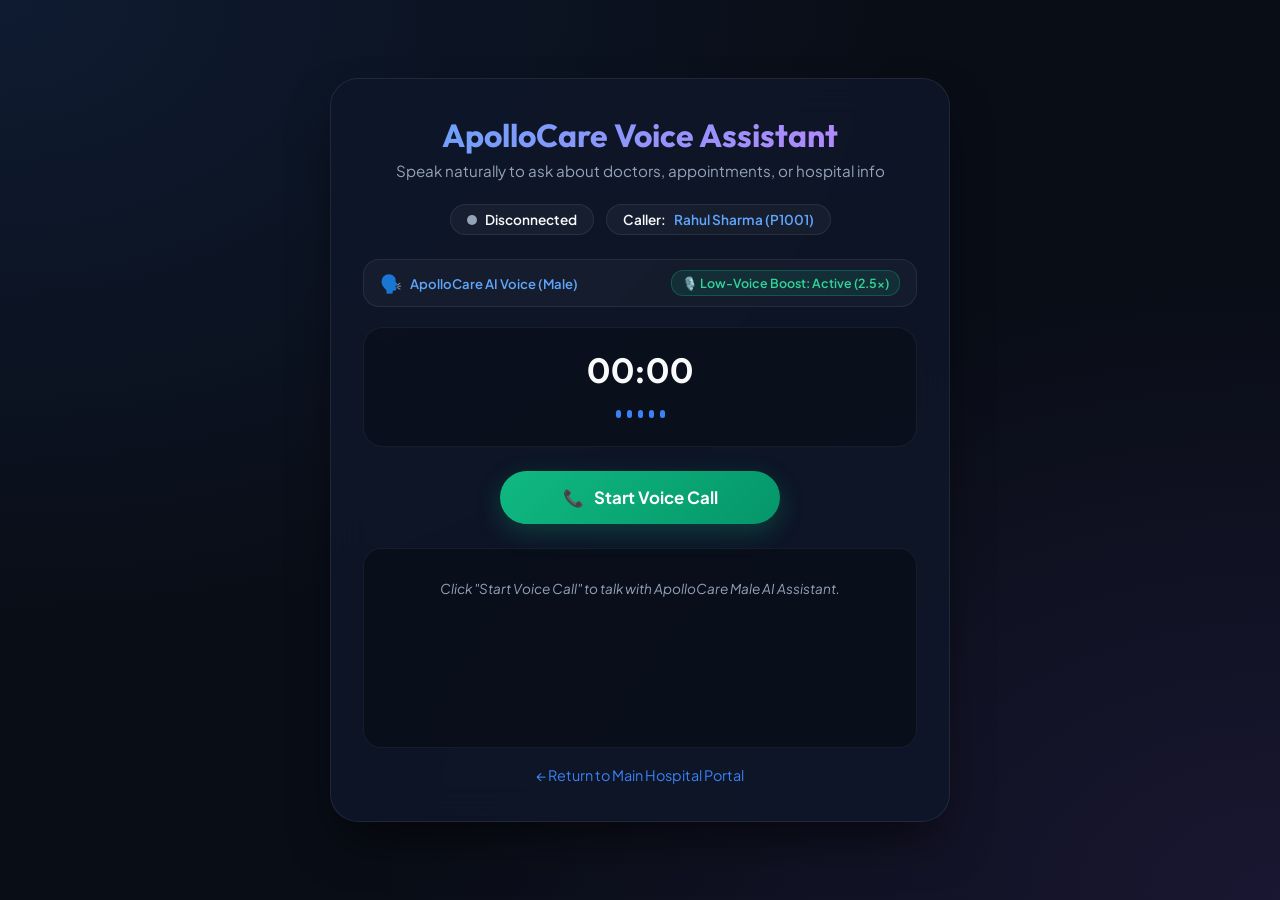
<file: static/call.html>
<!DOCTYPE html>
<html lang="en">
<head>
    <meta charset="UTF-8">
    <meta name="viewport" content="width=device-width, initial-scale=1.0">
    <title>ApolloCare Smart Hospital - Voice Assistant</title>
    <link rel="preconnect" href="https://fonts.googleapis.com">
    <link rel="preconnect" href="https://fonts.gstatic.com" crossorigin>
    <link href="https://fonts.googleapis.com/css2?family=Outfit:wght@400;500;600;700&family=Plus+Jakarta+Sans:wght@400;500;600;700&display=swap" rel="stylesheet">
    <style>
        :root {
            --bg-dark: #090d16;
            --card-bg: rgba(15, 23, 42, 0.85);
            --card-border: rgba(255, 255, 255, 0.08);
            --accent-primary: #3b82f6;
            --accent-green: #10b981;
            --accent-red: #ef4444;
            --accent-purple: #8b5cf6;
            --text-main: #f8fafc;
            --text-muted: #94a3b8;
        }

        * {
            box-sizing: border-box;
            margin: 0;
            padding: 0;
            font-family: 'Plus Jakarta Sans', sans-serif;
        }

        body {
            background-color: var(--bg-dark);
            background-image: 
                radial-gradient(at 0% 0%, rgba(59, 130, 246, 0.12) 0px, transparent 50%),
                radial-gradient(at 100% 100%, rgba(139, 92, 246, 0.12) 0px, transparent 50%);
            color: var(--text-main);
            min-height: 100vh;
            display: flex;
            flex-direction: column;
            align-items: center;
            justify-content: center;
            padding: 24px;
        }

        .container {
            width: 100%;
            max-width: 620px;
            background: var(--card-bg);
            backdrop-filter: blur(20px);
            -webkit-backdrop-filter: blur(20px);
            border: 1px solid var(--card-border);
            border-radius: 28px;
            padding: 36px 32px;
            box-shadow: 0 25px 50px -12px rgba(0, 0, 0, 0.6);
        }

        .header {
            text-align: center;
            margin-bottom: 24px;
        }

        .header h1 {
            font-family: 'Outfit', sans-serif;
            font-size: 2rem;
            font-weight: 700;
            background: linear-gradient(135deg, #60a5fa, #c084fc);
            -webkit-background-clip: text;
            -webkit-text-fill-color: transparent;
            margin-bottom: 6px;
        }

        .header p {
            color: var(--text-muted);
            font-size: 0.95rem;
        }

        .badge-bar {
            display: flex;
            justify-content: center;
            gap: 12px;
            margin-bottom: 24px;
        }

        .badge {
            display: inline-flex;
            align-items: center;
            gap: 8px;
            padding: 6px 16px;
            border-radius: 20px;
            font-size: 0.85rem;
            font-weight: 600;
            background: rgba(255, 255, 255, 0.04);
            border: 1px solid rgba(255, 255, 255, 0.08);
        }

        .status-dot {
            width: 10px;
            height: 10px;
            border-radius: 50%;
            background-color: var(--text-muted);
            transition: all 0.3s ease;
        }

        .status-dot.active {
            background-color: var(--accent-green);
            box-shadow: 0 0 12px var(--accent-green);
            animation: pulse 1.5s infinite;
        }

        .status-dot.speaking {
            background-color: var(--accent-purple);
            box-shadow: 0 0 12px var(--accent-purple);
        }

        .status-dot.connecting {
            background-color: #f59e0b;
        }

        @keyframes pulse {
            0% { transform: scale(0.95); opacity: 0.8; }
            50% { transform: scale(1.15); opacity: 1; }
            100% { transform: scale(0.95); opacity: 0.8; }
        }

        .call-visualizer {
            height: 120px;
            background: rgba(0, 0, 0, 0.25);
            border-radius: 20px;
            border: 1px solid rgba(255, 255, 255, 0.06);
            display: flex;
            flex-direction: column;
            align-items: center;
            justify-content: center;
            margin-bottom: 24px;
        }

        .timer {
            font-family: 'Outfit', monospace;
            font-size: 2.2rem;
            font-weight: 600;
            letter-spacing: 1px;
            color: var(--text-main);
        }

        .waves {
            display: flex;
            align-items: center;
            gap: 6px;
            height: 24px;
            margin-top: 10px;
        }

        .wave-bar {
            width: 5px;
            height: 8px;
            background: var(--accent-primary);
            border-radius: 4px;
            transition: height 0.15s ease;
        }

        .call-visualizer.active .wave-bar {
            animation: wave 1.2s infinite ease-in-out;
        }

        .call-visualizer.speaking .wave-bar {
            animation: wave-speaking 0.8s infinite ease-in-out;
            background: var(--accent-purple);
        }

        .call-visualizer.active .wave-bar:nth-child(1) { animation-delay: 0.0s; }
        .call-visualizer.active .wave-bar:nth-child(2) { animation-delay: 0.2s; }
        .call-visualizer.active .wave-bar:nth-child(3) { animation-delay: 0.4s; }
        .call-visualizer.active .wave-bar:nth-child(4) { animation-delay: 0.1s; }
        .call-visualizer.active .wave-bar:nth-child(5) { animation-delay: 0.3s; }

        @keyframes wave {
            0%, 100% { height: 8px; }
            50% { height: 24px; background: var(--accent-primary); }
        }

        @keyframes wave-speaking {
            0%, 100% { height: 10px; }
            50% { height: 30px; background: var(--accent-purple); }
        }

        .controls {
            display: flex;
            justify-content: center;
            margin-bottom: 24px;
        }

        .btn-call {
            width: 100%;
            max-width: 280px;
            padding: 16px 28px;
            border-radius: 50px;
            border: none;
            font-size: 1.05rem;
            font-weight: 700;
            cursor: pointer;
            display: flex;
            align-items: center;
            justify-content: center;
            gap: 10px;
            transition: all 0.3s ease;
            box-shadow: 0 8px 24px rgba(16, 185, 129, 0.25);
            background: linear-gradient(135deg, #10b981, #059669);
            color: #ffffff;
        }

        .btn-call.active {
            background: linear-gradient(135deg, #ef4444, #dc2626);
            box-shadow: 0 8px 24px rgba(239, 68, 68, 0.25);
        }

        .btn-call:disabled {
            opacity: 0.6;
            cursor: not-allowed;
        }

        .transcript-box {
            background: rgba(0, 0, 0, 0.3);
            border: 1px solid rgba(255, 255, 255, 0.06);
            border-radius: 18px;
            padding: 18px;
            height: 200px;
            overflow-y: auto;
            display: flex;
            flex-direction: column;
            gap: 12px;
            margin-bottom: 16px;
        }

        .chat-bubble {
            max-width: 88%;
            padding: 12px 16px;
            border-radius: 16px;
            font-size: 0.92rem;
            line-height: 1.5;
        }

        .chat-bubble.ai {
            align-self: flex-start;
            background: rgba(139, 92, 246, 0.2);
            border: 1px solid rgba(139, 92, 246, 0.35);
            color: #f3e8ff;
        }

        .chat-bubble.system {
            align-self: center;
            background: transparent;
            color: var(--text-muted);
            font-size: 0.85rem;
            font-style: italic;
            text-align: center;
        }

        .controls-bar {
            display: flex;
            align-items: center;
            justify-content: space-between;
            gap: 10px;
            margin-bottom: 20px;
            background: rgba(255, 255, 255, 0.03);
            border: 1px solid rgba(255, 255, 255, 0.08);
            border-radius: 16px;
            padding: 10px 16px;
            font-size: 0.82rem;
        }

        .voice-select-wrap {
            display: flex;
            align-items: center;
            gap: 8px;
        }

        .voice-select-wrap label {
            color: var(--text-muted);
            font-weight: 600;
        }

        .voice-select {
            background: rgba(15, 23, 42, 0.9);
            border: 1px solid rgba(255, 255, 255, 0.15);
            color: #60a5fa;
            font-weight: 600;
            border-radius: 8px;
            padding: 5px 10px;
            outline: none;
            font-size: 0.82rem;
            cursor: pointer;
        }

        .mic-boost-badge {
            display: inline-flex;
            align-items: center;
            gap: 6px;
            padding: 4px 10px;
            background: rgba(16, 185, 129, 0.12);
            border: 1px solid rgba(16, 185, 129, 0.3);
            border-radius: 12px;
            color: #34d399;
            font-weight: 600;
            font-size: 0.78rem;
        }

        .nav-footer {
            margin-top: 16px;
            text-align: center;
        }

        .nav-footer a {
            color: var(--accent-primary);
            text-decoration: none;
            font-size: 0.9rem;
        }

        .nav-footer a:hover {
            text-decoration: underline;
        }
    </style>
</head>
<body>

    <div class="container">
        <div class="header">
            <h1>ApolloCare Voice Assistant</h1>
            <p>Speak naturally to ask about doctors, appointments, or hospital info</p>
        </div>

        <div class="badge-bar">
            <div class="badge">
                <span class="status-dot" id="statusDot"></span>
                <span id="statusText">Disconnected</span>
            </div>
            <div class="badge">
                <span>Caller:</span>
                <span style="color: #60a5fa;">Rahul Sharma (P1001)</span>
            </div>
        </div>

        <!-- Voice & Mic Sensitivity Bar -->
        <div class="controls-bar">
            <div class="voice-select-wrap">
                <span style="font-size: 1.1rem;">🗣️</span>
                <span style="font-weight: 600; color: #60a5fa;">ApolloCare AI Voice (Male)</span>
            </div>
            <div class="mic-boost-badge" title="Dynamic Range Compression & 2.5x Gain Boost active for whispers and low speech">
                <span>🎙️ Low-Voice Boost: Active (2.5x)</span>
            </div>
        </div>

        <div class="call-visualizer" id="visualizer">
            <div class="timer" id="callTimer">00:00</div>
            <div class="waves" id="wavesContainer">
                <div class="wave-bar"></div>
                <div class="wave-bar"></div>
                <div class="wave-bar"></div>
                <div class="wave-bar"></div>
                <div class="wave-bar"></div>
            </div>
        </div>

        <div class="controls">
            <button class="btn-call" id="callBtn" onclick="toggleCall()">
                <span>📞</span> <span id="callBtnText">Start Voice Call</span>
            </button>
        </div>

        <div class="transcript-box" id="transcriptBox">
            <div class="chat-bubble system" id="placeholderMsg">Click "Start Voice Call" to talk with ApolloCare Male AI Assistant.</div>
        </div>

        <div class="nav-footer">
            <a href="/">← Return to Main Hospital Portal</a>
        </div>
    </div>

    <script>
        let ws = null;
        let isCallActive = false;
        let isAISpeaking = false;
        let timerInterval = null;
        let secondsElapsed = 0;

        // Audio Recording with Low-Voice Boost (16kHz PCM)
        let audioCtxRecord = null;
        let mediaStream = null;
        let micSourceNode = null;
        let compressorNode = null;
        let gainNode = null;
        let analyserNode = null;
        let scriptNode = null;
        let micAnimFrame = null;

        // Audio Playback (24kHz PCM)
        let audioCtxPlay = null;
        let nextPlayTime = 0;
        let activeSources = [];

        const callBtn = document.getElementById('callBtn');
        const callBtnText = document.getElementById('callBtnText');
        const statusDot = document.getElementById('statusDot');
        const statusText = document.getElementById('statusText');
        const visualizer = document.getElementById('visualizer');
        const callTimer = document.getElementById('callTimer');
        const transcriptBox = document.getElementById('transcriptBox');
        const waveBars = document.querySelectorAll('.wave-bar');

        function updateStatus(text, stateClass) {
            statusText.innerText = text;
            statusDot.className = 'status-dot ' + (stateClass || '');

            if (stateClass === 'speaking') {
                visualizer.className = 'call-visualizer speaking';
            } else if (stateClass === 'active') {
                visualizer.className = 'call-visualizer active';
            } else {
                visualizer.className = 'call-visualizer';
            }
        }

        function appendAIBubble(text) {
            const placeholder = document.getElementById('placeholderMsg');
            if (placeholder) {
                placeholder.remove();
            }

            let lastBubble = transcriptBox.lastElementChild;
            if (lastBubble && lastBubble.classList.contains('ai') && !lastBubble.getAttribute('data-complete')) {
                lastBubble.innerText += text;
            } else {
                const bubble = document.createElement('div');
                bubble.className = 'chat-bubble ai';
                bubble.innerText = "👨‍⚕️ " + text;
                transcriptBox.appendChild(bubble);
            }
            transcriptBox.scrollTop = transcriptBox.scrollHeight;
        }

        function appendSystemMessage(text) {
            const bubble = document.createElement('div');
            bubble.className = 'chat-bubble system';
            bubble.innerText = text;
            transcriptBox.appendChild(bubble);
            transcriptBox.scrollTop = transcriptBox.scrollHeight;
        }

        function markLastAIBubbleComplete() {
            let lastBubble = transcriptBox.lastElementChild;
            if (lastBubble && lastBubble.classList.contains('ai')) {
                lastBubble.setAttribute('data-complete', 'true');
            }
        }

        function startTimer() {
            secondsElapsed = 0;
            callTimer.innerText = "00:00";
            timerInterval = setInterval(() => {
                secondsElapsed++;
                const mins = String(Math.floor(secondsElapsed / 60)).padStart(2, '0');
                const secs = String(secondsElapsed % 60).padStart(2, '0');
                callTimer.innerText = `${mins}:${secs}`;
            }, 1000);
        }

        function stopTimer() {
            if (timerInterval) clearInterval(timerInterval);
            callTimer.innerText = "00:00";
        }

        // ==========================================
        // 1. Microphone Capture with Low-Voice Boost
        // ==========================================
        async function startMicrophoneCapture() {
            try {
                mediaStream = await navigator.mediaDevices.getUserMedia({
                    audio: {
                        channelCount: 1,
                        sampleRate: 16000,
                        echoCancellation: true,
                        noiseSuppression: true,
                        autoGainControl: true
                    }
                });

                audioCtxRecord = new (window.AudioContext || window.webkitAudioContext)();
                micSourceNode = audioCtxRecord.createMediaStreamSource(mediaStream);

                // Dynamic Range Compressor: Boosts low/quiet voice and whispers
                compressorNode = audioCtxRecord.createDynamicsCompressor();
                compressorNode.threshold.setValueAtTime(-50, audioCtxRecord.currentTime); // Pick up soft whispers
                compressorNode.knee.setValueAtTime(40, audioCtxRecord.currentTime);
                compressorNode.ratio.setValueAtTime(12, audioCtxRecord.currentTime);
                compressorNode.attack.setValueAtTime(0.003, audioCtxRecord.currentTime);
                compressorNode.release.setValueAtTime(0.25, audioCtxRecord.currentTime);

                // 2.5x Low-Voice Gain Boost
                gainNode = audioCtxRecord.createGain();
                gainNode.gain.setValueAtTime(2.5, audioCtxRecord.currentTime);

                // Audio Analyser for real-time wave meter
                analyserNode = audioCtxRecord.createAnalyser();
                analyserNode.fftSize = 64;

                // Script processor to extract 16kHz PCM frames
                scriptNode = audioCtxRecord.createScriptProcessor(2048, 1, 1);

                scriptNode.onaudioprocess = (e) => {
                    if (!isCallActive || !ws || ws.readyState !== WebSocket.OPEN) return;

                    const float32Data = e.inputBuffer.getChannelData(0);

                    // Acoustic Echo Suppression / Speaker Gating:
                    // If AI is actively speaking, drop mic audio to prevent speaker echo
                    // from triggering premature interruptions or mid-speech cutoff.
                    if (isAISpeaking) {
                        let sumSq = 0;
                        for (let i = 0; i < float32Data.length; i++) {
                            sumSq += float32Data[i] * float32Data[i];
                        }
                        const rms = Math.sqrt(sumSq / float32Data.length);
                        if (rms < 0.14) {
                            return; // Filter out speaker audio bleed
                        }
                    }

                    const sampleRate = audioCtxRecord.sampleRate;
                    
                    // Convert to 16-bit PCM with soft limiting
                    const pcm16 = float32To16BitPCM(float32Data, sampleRate, 16000, 1.8);
                    if (pcm16.length > 0) {
                        const b64Data = arrayBufferToBase64(pcm16.buffer);
                        ws.send(JSON.stringify({
                            event: "audio",
                            data: b64Data
                        }));
                    }
                };

                // Connect audio pipeline: mic -> compressor -> gain -> analyser -> processor
                micSourceNode.connect(compressorNode);
                compressorNode.connect(gainNode);
                gainNode.connect(analyserNode);
                gainNode.connect(scriptNode);
                scriptNode.connect(audioCtxRecord.destination);

                startMicVisualizer();
            } catch (err) {
                console.error("[Mic Error]", err);
                appendSystemMessage("Microphone permission denied: " + err.message);
                updateStatus("Mic Error", "");
                stopCall();
            }
        }

        function startMicVisualizer() {
            if (!analyserNode) return;
            const dataArray = new Uint8Array(analyserNode.frequencyBinCount);

            function updateWaveBars() {
                if (!isCallActive) return;
                analyserNode.getByteFrequencyData(dataArray);

                // Calculate average volume level
                let sum = 0;
                for (let i = 0; i < dataArray.length; i++) {
                    sum += dataArray[i];
                }
                const avg = sum / dataArray.length;

                // Animate bars even on low whispered voice
                if (waveBars.length > 0 && visualizer.classList.contains('active')) {
                    waveBars.forEach((bar, idx) => {
                        const val = dataArray[idx % dataArray.length] || avg;
                        const height = Math.max(6, Math.min(28, (val / 255) * 35));
                        bar.style.height = `${height}px`;
                    });
                }

                micAnimFrame = requestAnimationFrame(updateWaveBars);
            }
            updateWaveBars();
        }

        function stopMicrophoneCapture() {
            if (micAnimFrame) {
                cancelAnimationFrame(micAnimFrame);
                micAnimFrame = null;
            }
            if (scriptNode) {
                scriptNode.disconnect();
                scriptNode = null;
            }
            if (gainNode) {
                gainNode.disconnect();
                gainNode = null;
            }
            if (compressorNode) {
                compressorNode.disconnect();
                compressorNode = null;
            }
            if (analyserNode) {
                analyserNode.disconnect();
                analyserNode = null;
            }
            if (micSourceNode) {
                micSourceNode.disconnect();
                micSourceNode = null;
            }
            if (audioCtxRecord) {
                audioCtxRecord.close();
                audioCtxRecord = null;
            }
            if (mediaStream) {
                mediaStream.getTracks().forEach(track => track.stop());
                mediaStream = null;
            }
            waveBars.forEach(b => b.style.height = '8px');
        }

        function float32To16BitPCM(input, inputSampleRate, targetSampleRate, boostFactor = 1.0) {
            let samples = input;
            if (inputSampleRate !== targetSampleRate) {
                const ratio = inputSampleRate / targetSampleRate;
                const newLength = Math.round(input.length / ratio);
                samples = new Float32Array(newLength);
                for (let i = 0; i < newLength; i++) {
                    const originIndex = Math.round(i * ratio);
                    samples[i] = input[originIndex] || 0;
                }
            }

            const output = new Int16Array(samples.length);
            for (let i = 0; i < samples.length; i++) {
                // Amplify low signals with soft clipping
                let s = samples[i] * boostFactor;
                s = Math.max(-1.0, Math.min(1.0, s));
                output[i] = s < 0 ? s * 0x8000 : s * 0x7FFF;
            }
            return output;
        }

        function arrayBufferToBase64(buffer) {
            let binary = '';
            const bytes = new Uint8Array(buffer);
            const len = bytes.byteLength;
            for (let i = 0; i < len; i++) {
                binary += String.fromCharCode(bytes[i]);
            }
            return window.btoa(binary);
        }

        function base64ToArrayBuffer(base64) {
            const binaryString = window.atob(base64);
            const len = binaryString.length;
            const bytes = new Uint8Array(len);
            for (let i = 0; i < len; i++) {
                bytes[i] = binaryString.charCodeAt(i);
            }
            return bytes.buffer;
        }

        // ==========================================
        // 2. Playback Audio Streaming (24kHz PCM)
        // ==========================================
        function initPlaybackContext() {
            if (!audioCtxPlay) {
                audioCtxPlay = new (window.AudioContext || window.webkitAudioContext)({ sampleRate: 24000 });
            }
            if (audioCtxPlay.state === 'suspended') {
                audioCtxPlay.resume();
            }
            nextPlayTime = audioCtxPlay.currentTime;
            activeSources = [];
            isAISpeaking = false;
        }

        function playPCMChunk(base64Data) {
            if (!audioCtxPlay) initPlaybackContext();

            try {
                const arrayBuf = base64ToArrayBuffer(base64Data);
                const int16Array = new Int16Array(arrayBuf);
                if (int16Array.length === 0) return;

                const float32Array = new Float32Array(int16Array.length);
                for (let i = 0; i < int16Array.length; i++) {
                    float32Array[i] = int16Array[i] / 32768.0;
                }

                const audioBuffer = audioCtxPlay.createBuffer(1, float32Array.length, 24000);
                audioBuffer.getChannelData(0).set(float32Array);

                const source = audioCtxPlay.createBufferSource();
                source.buffer = audioBuffer;
                source.connect(audioCtxPlay.destination);

                const now = audioCtxPlay.currentTime;
                if (nextPlayTime < now) {
                    nextPlayTime = now;
                }

                source.start(nextPlayTime);
                nextPlayTime += audioBuffer.duration;
                activeSources.push(source);
                isAISpeaking = true;

                updateStatus("AI Speaking 🔊", "speaking");

                source.onended = () => {
                    const idx = activeSources.indexOf(source);
                    if (idx > -1) activeSources.splice(idx, 1);

                    if (activeSources.length === 0) {
                        isAISpeaking = false;
                        if (isCallActive) {
                            updateStatus("Listening 🎙️", "active");
                            markLastAIBubbleComplete();
                        }
                    }
                };
            } catch (e) {
                console.error("[Playback Error]", e);
            }
        }

        // ==========================================
        // 3. Interruption / Barge-in
        // ==========================================
        function clearPlaybackQueue() {
            for (const src of activeSources) {
                try {
                    src.stop();
                    src.disconnect();
                } catch (e) {}
            }
            activeSources = [];
            isAISpeaking = false;
            if (audioCtxPlay) {
                nextPlayTime = audioCtxPlay.currentTime;
            }
            markLastAIBubbleComplete();
            if (isCallActive) {
                updateStatus("Listening 🎙️", "active");
            }
        }

        // ==========================================
        // 4. WebSocket Call Lifecycle
        // ==========================================
        function toggleCall() {
            if (!isCallActive) {
                startCall();
            } else {
                stopCall();
            }
        }

        function startCall() {
            const protocol = window.location.protocol === 'https:' ? 'wss:' : 'ws:';
            const wsUrl = `${protocol}//${window.location.host}/ws/voice?voice=Puck`;

            updateStatus("Connecting...", "connecting");
            callBtn.disabled = true;

            ws = new WebSocket(wsUrl);

            ws.onopen = async () => {
                isCallActive = true;
                callBtn.disabled = false;
                callBtn.classList.add('active');
                callBtnText.innerText = "End Call";
                startTimer();
                initPlaybackContext();
                await startMicrophoneCapture();
                updateStatus("Connected", "active");
            };

            ws.onmessage = (event) => {
                try {
                    const data = JSON.parse(event.data);
                    
                    if (data.event === "audio" && data.data) {
                        playPCMChunk(data.data);
                    } else if (data.event === "interrupted") {
                        clearPlaybackQueue();
                    } else if (data.event === "transcript" && data.text) {
                        appendAIBubble(data.text);
                    } else if (data.event === "error" && data.message) {
                        appendSystemMessage("Error: " + data.message);
                    }
                } catch (err) {
                    console.error("[WS Message Error]", err);
                }
            };

            ws.onclose = () => {
                if (isCallActive) {
                    appendSystemMessage("Voice session ended.");
                }
                stopCall();
            };

            ws.onerror = (err) => {
                console.error("[WS Error]", err);
                appendSystemMessage("Connection error to voice server.");
                stopCall();
            };
        }

        function stopCall() {
            if (isCallActive) {
                isCallActive = false;
                if (ws && ws.readyState === WebSocket.OPEN) {
                    ws.send(JSON.stringify({ event: "stop" }));
                    ws.close();
                }
            }

            isAISpeaking = false;
            stopMicrophoneCapture();
            clearPlaybackQueue();
            if (audioCtxPlay) {
                audioCtxPlay.close();
                audioCtxPlay = null;
            }

            callBtn.disabled = false;
            callBtn.classList.remove('active');
            callBtnText.innerText = "Start Voice Call";
            updateStatus("Disconnected", "");
            stopTimer();
        }
    </script>
</body>
</html>
</file>
